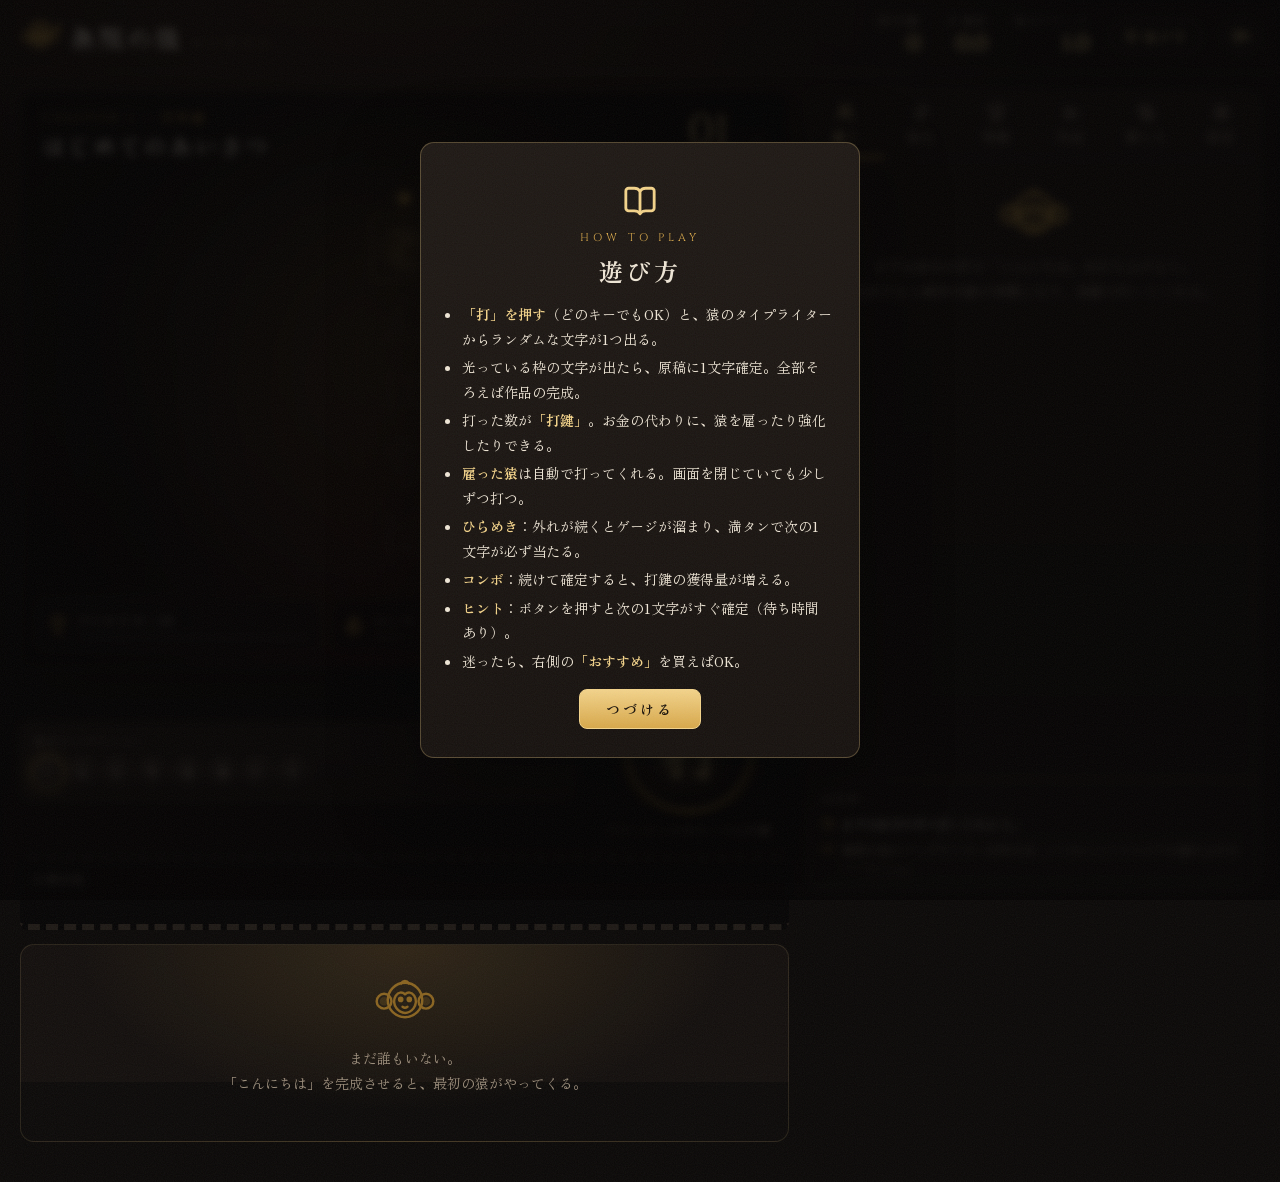
<file: index.html>
<!doctype html>
<html lang="ja">
<head>
  <meta charset="utf-8">
  <meta name="viewport" content="width=device-width, initial-scale=1">
  <title>無限の猿タイピスト</title>
  <meta name="description" content="猿が無限にタイプしたらシェイクスピアも書けるのか？ 放置型タイピングゲーム">
  <link rel="preconnect" href="https://fonts.googleapis.com">
  <link rel="preconnect" href="https://fonts.gstatic.com" crossorigin>
  <link href="https://fonts.googleapis.com/css2?family=Zen+Old+Mincho:wght@400;700;900&family=Yuji+Syuku&family=Cinzel:wght@400;600;700&family=Cormorant+Garamond:ital,wght@1,500;1,600&display=swap" rel="stylesheet">
  <link rel="stylesheet" href="css/style.css">
</head>
<body>
  <div class="grain" aria-hidden="true"></div>

  <header class="topbar">
    <h1 class="logo">
      <span class="logo-mark" id="logoMark"></span>
      <span class="logo-text">無限の猿<small>タイピスト</small></span>
    </h1>
    <div class="stats">
      <div class="stat"><span class="stat-label" data-icon="keyboard" title="いま持っている打鍵（お金の代わり）">打鍵</span><span id="statKeys" class="stat-value">0</span></div>
      <div class="stat"><span class="stat-label" data-icon="zap" title="猿たちが1秒に打つ数">毎秒</span><span id="statKps" class="stat-value">0</span></div>
      <div class="stat"><span class="stat-label" data-icon="pointer" title="1クリックで打てる数">1クリック</span><span id="statClick" class="stat-value">1</span></div>
    </div>
    <button id="helpBtn" class="help-btn" title="遊び方"><span data-icon="book-open"></span>遊び方</button>
    <button id="muteBtn" class="icon-btn" title="音のオン／オフ"></button>
  </header>

  <div id="strikeBanner" class="strike-banner" hidden>
    <span data-icon="hand-fist"></span>
    <span>猿たちがストライキ中 — 生産 ×0.5</span>
    <button id="strikeBtn" class="btn gold"><span data-icon="banana"></span>バナナで説得する</button>
  </div>

  <main class="layout">
    <section class="play">
      <div class="stage" id="stage">
        <div class="stage-bg" aria-hidden="true"></div>
        <div class="stage-head">
          <div>
            <div id="missionChapter" class="kicker"></div>
            <div id="missionTitle" class="mission-title"></div>
            <div id="missionSource" class="mission-source"></div>
          </div>
          <div class="mission-count" id="missionCount"></div>
        </div>
        <div class="manuscript-wrap"><div class="manuscript" id="paper"></div></div>
        <div class="travel-box" id="travelBox" hidden></div>
        <div class="combo-big" id="comboBig"></div>
        <div class="slam-layer" id="slamLayer"></div>
        <button id="golden" class="golden" title="金のバナナ" hidden></button>
        <div class="stage-hud">
          <div class="gauge" title="外れが続くと溜まる。満タンで次の1文字が必ず当たる">
            <span class="gauge-icon" data-icon="lightbulb"></span>
            <div class="gauge-body">
              <div class="gauge-label">ひらめき <span id="inspText"></span></div>
              <div class="bar"><div class="bar-fill insp" id="inspFill"></div></div>
            </div>
          </div>
          <div class="gauge" title="続けて文字を確定させると、打鍵の獲得量が増える">
            <span class="gauge-icon" data-icon="flame"></span>
            <div class="gauge-body">
              <div class="gauge-label" id="comboText"></div>
              <div class="bar"><div class="bar-fill combo" id="comboFill"></div></div>
            </div>
          </div>
          <button id="hintBtn" class="gauge hint-btn" title="次の1文字を猿に教える">
            <span class="gauge-icon" data-icon="notebook-pen"></span>
            <span class="gauge-body"><span class="gauge-label">ヒント</span><span id="hintText" class="hint-text"></span></span>
          </button>
        </div>
      </div>

      <div class="console">
        <div class="keyboard-wrap">
          <div class="kb-head"><span>猿のタイプライター</span><span id="odds" class="odds"></span></div>
          <div class="keyboard" id="keyboard"></div>
        </div>
        <div class="key-area" id="keyArea">
          <div class="key-bubbles" id="keyBubbles"></div>
          <button id="typeKey" class="typekey" aria-label="打鍵する"><span class="typekey-face">打</span></button>
          <div class="key-hint">クリック／どのキーでも打鍵</div>
        </div>
      </div>

      <div class="stream-wrap">
        <div class="stream-label">打鍵記録</div>
        <div class="stream" id="stream"></div>
      </div>

      <div class="room" id="room"></div>
    </section>

    <aside class="side">
      <nav class="tabs" id="tabs">
        <button data-tab="monkeys" class="tab active"><span data-icon="users"></span>雇う</button>
        <button data-tab="research" class="tab"><span data-icon="zap"></span>強化</button>
        <button data-tab="ach" class="tab"><span data-icon="trophy"></span>実績</button>
        <button data-tab="books" class="tab"><span data-icon="library"></span>作品</button>
        <button data-tab="roster" class="tab"><span data-icon="scroll-text"></span>猿たち</button>
        <button data-tab="settings" class="tab"><span data-icon="settings"></span>設定</button>
      </nav>
      <div class="tab-panels">
        <div class="panel active" data-panel="monkeys" id="panelMonkeys"></div>
        <div class="panel" data-panel="research" id="panelResearch"></div>
        <div class="panel" data-panel="ach" id="panelAch"></div>
        <div class="panel" data-panel="books" id="panelBooks"></div>
        <div class="panel" data-panel="roster" id="panelRoster"></div>
        <div class="panel" data-panel="settings" id="panelSettings">
          <h3>セーブ</h3>
          <p class="muted">数秒ごとに自動保存しています。別の端末へ移すときは書き出した文字列を読み込んでください。</p>
          <div class="btn-row">
            <button id="exportBtn" class="btn">書き出し</button>
            <button id="importBtn" class="btn">読み込み</button>
          </div>
          <textarea id="saveText" class="save-text" rows="4" placeholder="ここにセーブ文字列"></textarea>
          <h3>ティザー映像</h3>
          <div class="btn-row"><a href="movie.html" class="btn"><span data-icon="play"></span>ティザーを観る</a></div>
          <h3>その他</h3>
          <div class="btn-row">
            <button id="resetBtn" class="btn danger">最初からやり直す</button>
          </div>
          <p class="muted small">「猿が無限にタイプライターを叩けば、いつかシェイクスピアを書き上げる」——無限の猿定理より。</p>
          <p class="muted small">アイコン：<a href="https://lucide.dev" target="_blank" rel="noopener">Lucide</a>（ISC License）</p>
        </div>
      </div>
      <div class="log-wrap">
        <div class="log-label">出来事</div>
        <ul class="log" id="log"></ul>
      </div>
    </aside>
  </main>

  <div id="cine" class="cine" hidden>
    <div class="cine-bar top"></div>
    <div class="cine-bar bottom"></div>
    <div class="cine-inner">
      <div class="cine-kicker"></div>
      <div class="cine-stage">
        <div class="cine-text"></div>
        <div class="cine-seal">完</div>
      </div>
      <div class="cine-source"></div>
      <div class="cine-after">
        <p class="cine-reward"></p>
        <div class="cine-keys"></div>
        <button class="cine-next btn gold">つづける</button>
      </div>
    </div>
  </div>

  <div id="modal" class="modal" hidden>
    <div class="modal-card">
      <div id="modalBody"></div>
      <button id="modalOk" class="btn gold">つづける</button>
    </div>
  </div>

  <div id="toasts" class="toasts"></div>
  <canvas id="fxCanvas" class="fx-canvas" aria-hidden="true"></canvas>

  <script src="js/icons.js"></script>
  <script src="js/art.js"></script>
  <script src="js/data.js"></script>
  <script src="js/sound.js"></script>
  <script src="js/fx.js"></script>
  <script src="js/game.js"></script>
</body>
</html>
</file>
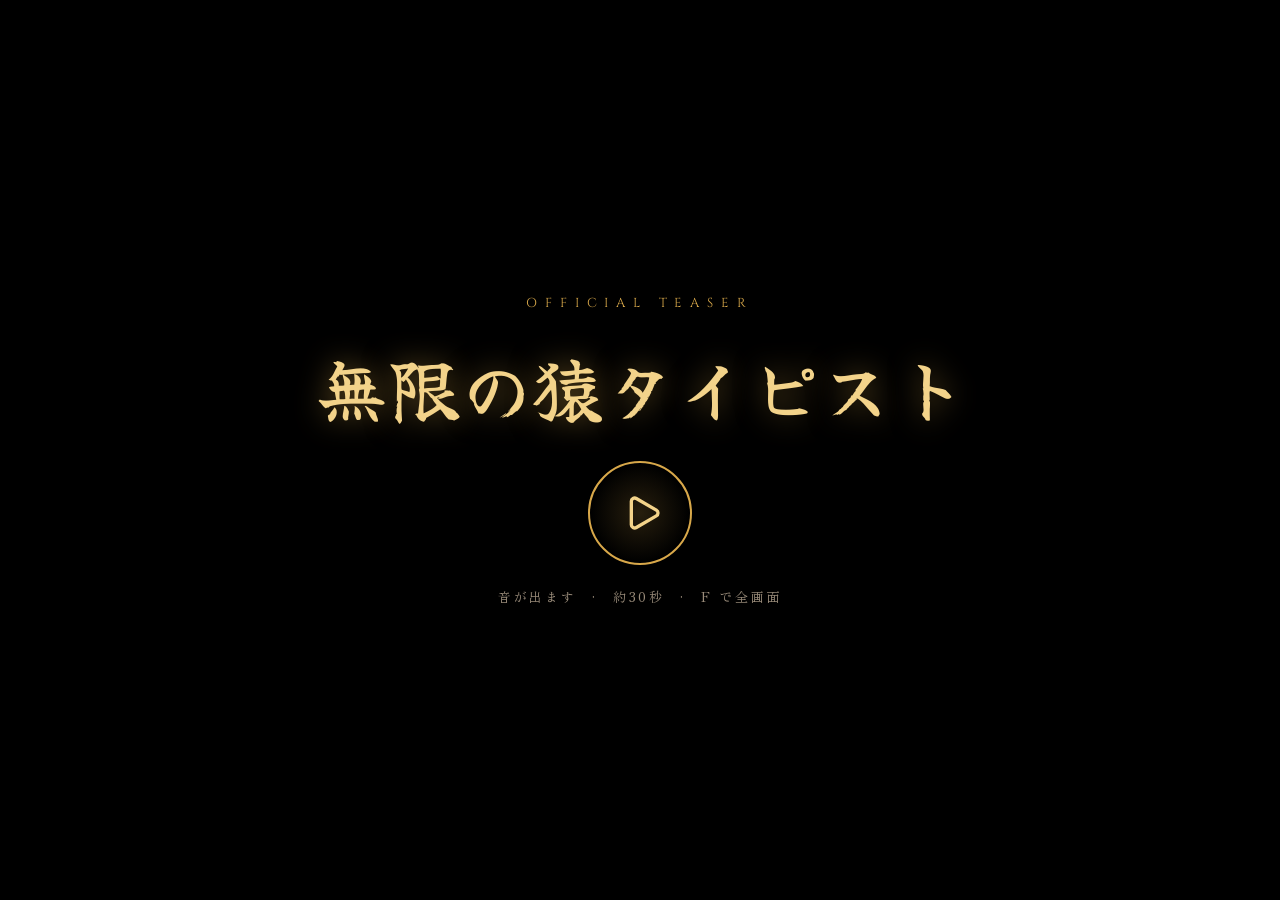
<file: movie.html>
<!doctype html>
<html lang="ja">
<head>
  <meta charset="utf-8">
  <meta name="viewport" content="width=device-width, initial-scale=1">
  <title>無限の猿タイピスト — Teaser</title>
  <meta name="description" content="無限の猿タイピスト ティザー映像">
  <link rel="preconnect" href="https://fonts.googleapis.com">
  <link rel="preconnect" href="https://fonts.gstatic.com" crossorigin>
  <link href="https://fonts.googleapis.com/css2?family=Zen+Old+Mincho:wght@400;700;900&family=Yuji+Syuku&family=Cinzel:wght@400;600;700&family=Cormorant+Garamond:ital,wght@1,500;1,600&display=swap" rel="stylesheet">
  <link rel="stylesheet" href="css/movie.css">
</head>
<body>
  <div id="viewport">
    <div id="frame">
      <div id="cam">
        <canvas id="rain" width="1920" height="1080"></canvas>
        <div id="scenes"></div>
      </div>
      <canvas id="fx" width="1920" height="1080"></canvas>
      <div id="flash"></div>
      <div id="caption"><div class="cap-jp"></div><div class="cap-en"></div></div>
      <div class="bar top"></div>
      <div class="bar bottom"></div>
      <div class="vignette"></div>
      <div class="grain"></div>
    </div>
  </div>

  <div id="start" class="overlay">
    <div class="ov-inner">
      <div class="ov-kicker">OFFICIAL TEASER</div>
      <div class="ov-title">無限の猿タイピスト</div>
      <button id="playBtn" class="play-btn" aria-label="再生"></button>
      <div class="ov-note" id="loadNote">音が出ます　·　約30秒</div>
    </div>
  </div>

  <div id="end" class="overlay" hidden>
    <div class="ov-inner">
      <button id="replayBtn" class="ov-btn"></button>
      <a href="index.html" class="ov-btn gold" id="gameLink"></a>
    </div>
  </div>

  <div id="progress"><div id="progressFill"></div></div>

  <script src="js/icons.js"></script>
  <script src="js/art.js"></script>
  <script src="js/movie.js"></script>
</body>
</html>
</file>
<file: css/style.css>
:root {
  --bg: #0a0807;
  --bg-2: #120e0c;
  --panel: #16110e;
  --panel-2: #1e1814;
  --line: rgba(243, 211, 138, 0.12);
  --line-strong: rgba(243, 211, 138, 0.28);
  --text: #efe6d6;
  --muted: #9a8c7a;
  --faint: rgba(239, 230, 214, 0.13);
  --gold: #d8a84a;
  --gold-2: #f3d38a;
  --gold-deep: #8a6420;
  --red: #c7402e;
  --red-2: #ff7a5c;
  --jade: #a8e6cf;
  --font-jp: 'Zen Old Mincho', 'Hiragino Mincho ProN', 'Yu Mincho', serif;
  --font-brush: 'Yuji Syuku', 'Zen Old Mincho', serif;
  --font-cine: 'Cinzel', 'Times New Roman', serif;
  --font-serif: 'Cormorant Garamond', 'Times New Roman', serif;
}

* { box-sizing: border-box; }
html, body { margin: 0; }

body {
  min-height: 100vh;
  background: radial-gradient(ellipse at 30% -10%, #2a1d14 0%, var(--bg) 55%) fixed, var(--bg);
  color: var(--text);
  font-family: var(--font-jp);
  -webkit-tap-highlight-color: transparent;
  overflow-x: hidden;
}

button { font-family: inherit; color: inherit; }
a { color: var(--gold-2); }

.lu { width: 1em; height: 1em; flex: none; vertical-align: -0.125em; }
.fill { fill: currentColor; }
.fill-soft { fill: currentColor; opacity: 0.25; }

/* フィルムグレイン */
.grain {
  position: fixed;
  inset: -50%;
  z-index: 60;
  pointer-events: none;
  opacity: 0.07;
  background-image: url("data:image/svg+xml,%3Csvg xmlns='http://www.w3.org/2000/svg' width='160' height='160'%3E%3Cfilter id='n'%3E%3CfeTurbulence type='fractalNoise' baseFrequency='0.9' numOctaves='2' stitchTiles='stitch'/%3E%3C/filter%3E%3Crect width='100%25' height='100%25' filter='url(%23n)'/%3E%3C/svg%3E");
  animation: grain 0.6s steps(3) infinite;
}
@keyframes grain {
  0% { transform: translate(0, 0); }
  33% { transform: translate(-3%, 2%); }
  66% { transform: translate(2%, -3%); }
}

.fx-canvas { position: fixed; inset: 0; width: 100vw; height: 100vh; pointer-events: none; z-index: 55; }

/* ── ヘッダー ── */
.topbar {
  display: flex;
  align-items: center;
  gap: 20px;
  padding: 12px 20px;
  border-bottom: 1px solid var(--line);
  flex-wrap: wrap;
}
.logo { display: flex; align-items: center; gap: 10px; margin: 0; font-weight: 400; }
.logo-mark { width: 40px; height: 40px; color: var(--gold); display: inline-flex; }
.logo-mark svg { width: 100%; height: 100%; }
.logo-text { font-family: var(--font-brush); font-size: 26px; letter-spacing: 0.08em; }
.logo-text small { font-family: var(--font-jp); font-size: 12px; letter-spacing: 0.4em; margin-left: 8px; color: var(--muted); }

.stats { display: flex; gap: 26px; margin-left: auto; flex-wrap: wrap; }
.stat { display: flex; flex-direction: column; align-items: flex-end; }
.stat-label { font-size: 11px; color: var(--muted); display: inline-flex; gap: 4px; align-items: center; letter-spacing: 0.2em; }
.stat-value { font-family: var(--font-cine); font-size: 24px; font-weight: 600; color: var(--gold-2); font-variant-numeric: tabular-nums; }

.icon-btn {
  background: none;
  border: 1px solid var(--line-strong);
  border-radius: 999px;
  width: 38px;
  height: 38px;
  display: grid;
  place-items: center;
  cursor: pointer;
  color: var(--gold-2);
  font-size: 18px;
}
.icon-btn:hover { border-color: var(--gold); }

.strike-banner {
  display: flex;
  align-items: center;
  justify-content: center;
  gap: 12px;
  padding: 8px 16px;
  background: linear-gradient(90deg, #4a1510, var(--red), #4a1510);
  flex-wrap: wrap;
}
.strike-banner[hidden] { display: none; }

/* ── レイアウト ── */
.layout {
  display: grid;
  grid-template-columns: minmax(0, 1.7fr) minmax(320px, 1fr);
  gap: 18px;
  padding: 18px 20px 40px;
  max-width: 1480px;
  margin: 0 auto;
}
.play { display: flex; flex-direction: column; gap: 14px; min-width: 0; }

@media (max-width: 900px) {
  .layout { grid-template-columns: minmax(0, 1fr); padding: 12px 12px 32px; }
  .stats { gap: 14px; }
  .stat-value { font-size: 18px; }
  .logo-text { font-size: 21px; }
}

/* ── 舞台（メイン画面） ── */
.stage {
  position: relative;
  height: clamp(380px, 64vh, 760px);
  border-radius: 14px;
  overflow: hidden;
  background: #070505;
  border: 1px solid var(--line);
  box-shadow: 0 30px 80px rgba(0, 0, 0, 0.6), inset 0 0 0 1px rgba(0, 0, 0, 0.8);
  isolation: isolate;
}
@media (max-width: 900px) { .stage { height: clamp(340px, 58vh, 620px); } }

.stage-bg {
  position: absolute;
  inset: 0;
  z-index: -1;
  background:
    radial-gradient(ellipse 60% 70% at 50% 45%, rgba(216, 168, 74, 0.16), transparent 70%),
    radial-gradient(ellipse at 50% 120%, rgba(199, 64, 46, 0.18), transparent 60%),
    repeating-linear-gradient(90deg, rgba(255, 255, 255, 0.015) 0 1px, transparent 1px 56px),
    linear-gradient(180deg, #0d0a08, #050404);
}
.stage-bg::after {
  content: '';
  position: absolute;
  inset: 0;
  background: radial-gradient(ellipse at center, transparent 45%, rgba(0, 0, 0, 0.75) 100%);
}
body.on-fire .stage-bg { animation: fireGlow 1.2s ease-in-out infinite alternate; }
@keyframes fireGlow {
  to { filter: saturate(1.6) brightness(1.25) hue-rotate(-12deg); }
}

.stage-head {
  position: absolute;
  top: 0;
  left: 0;
  right: 0;
  display: flex;
  justify-content: space-between;
  align-items: flex-start;
  padding: 18px 22px;
  z-index: 3;
  pointer-events: none;
}
.kicker { font-family: var(--font-cine); font-size: 11px; letter-spacing: 0.35em; color: var(--gold); }
.mission-title { font-size: 22px; font-weight: 700; letter-spacing: 0.15em; margin-top: 4px; }
.mission-source { font-size: 12px; color: var(--muted); margin-top: 2px; letter-spacing: 0.1em; max-width: 36ch; }
.mission-count { font-family: var(--font-cine); display: flex; align-items: baseline; gap: 6px; color: var(--muted); }
.mission-count b { font-size: 44px; font-weight: 400; color: var(--gold-2); line-height: 1; }
.mission-count span { font-size: 14px; letter-spacing: 0.2em; }

.manuscript-wrap {
  position: absolute;
  inset: 88px 24px 86px;
  display: flex;
  align-items: center;
  justify-content: center;
}
.manuscript {
  --cs: 60px;
  writing-mode: vertical-rl;
  display: flex;
  flex-direction: column; /* 縦書きでは column が右→左の行送り */
  gap: calc(var(--cs) * 0.45);
  font-family: var(--font-brush);
  font-size: var(--cs);
  line-height: 1;
  max-height: 100%;
}
.pline { display: flex; flex-direction: row; align-items: center; gap: calc(var(--cs) * 0.18); }
.pmark { width: calc(var(--cs) * 0.14); height: calc(var(--cs) * 0.14); border-radius: 50%; background: transparent; flex: none; }
.pline.is-active .pmark { background: var(--gold); box-shadow: 0 0 12px var(--gold); }
.pline.is-done .pmark { background: var(--red); box-shadow: 0 0 10px var(--red); }
.ptext { display: flex; flex-direction: row; gap: calc(var(--cs) * 0.06); }
.ptext span { display: block; width: 1.1em; height: 1.1em; text-align: center; line-height: 1.1em; position: relative; }

.done {
  color: var(--text);
  text-shadow: 0 0 18px rgba(243, 211, 138, 0.25);
}
.todo {
  color: transparent;
  -webkit-text-stroke: 1px rgba(239, 230, 214, 0.2);
}
.cursor {
  color: transparent;
  -webkit-text-stroke: 1px rgba(243, 211, 138, 0.55);
  border-radius: 6px;
  background: radial-gradient(circle, rgba(216, 168, 74, 0.22), transparent 70%);
  box-shadow: inset 0 0 0 1px rgba(216, 168, 74, 0.5);
  animation: cursorPulse 1.1s ease-in-out infinite;
}
@keyframes cursorPulse {
  50% { box-shadow: inset 0 0 0 1px rgba(243, 211, 138, 0.95), 0 0 24px rgba(216, 168, 74, 0.45); }
}
.landed { animation: landed 0.6s ease-out; }
@keyframes landed {
  0% { color: #fff; text-shadow: 0 0 30px #fff, 0 0 60px var(--gold); transform: scale(1.35); }
  100% { transform: scale(1); }
}
.popped { animation: popped 0.45s cubic-bezier(.2, 1.8, .4, 1); }
@keyframes popped {
  0% { transform: scale(2.2); color: var(--gold-2); text-shadow: 0 0 24px var(--gold); opacity: 0.2; }
  100% { transform: scale(1); opacity: 1; }
}
.seal-inline { color: var(--red) !important; }

.combo-big {
  position: absolute;
  right: 22px;
  top: 50%;
  transform: translateY(-50%);
  z-index: 3;
  text-align: right;
  font-family: var(--font-cine);
  pointer-events: none;
  display: flex;
  flex-direction: column;
  align-items: flex-end;
}
.combo-big b { font-size: 64px; line-height: 0.9; color: transparent; -webkit-text-stroke: 1.5px var(--gold-2); font-weight: 700; }
.combo-big span { font-size: 12px; letter-spacing: 0.5em; color: var(--gold); }
.combo-big em { font-style: normal; font-size: 18px; color: var(--gold-2); }
body.on-fire .combo-big b { color: var(--red-2); -webkit-text-stroke-color: #ffd1a1; text-shadow: 0 0 22px var(--red); }
.combo-big.bump { animation: bump 0.25s ease-out; }
@keyframes bump { 0% { transform: translateY(-50%) scale(1.35); } 100% { transform: translateY(-50%) scale(1); } }
@media (max-width: 600px) {
  .combo-big { top: auto; bottom: 96px; transform: none; }
  .combo-big b { font-size: 40px; }
  .combo-big.bump { animation: none; }
}

.stage-hud {
  position: absolute;
  left: 14px;
  right: 14px;
  bottom: 14px;
  z-index: 3;
  display: grid;
  grid-template-columns: 1fr 1fr auto;
  gap: 10px;
}
@media (max-width: 600px) {
  .stage-hud { grid-template-columns: 1fr 1fr; }
  .hint-btn { grid-column: 1 / -1; }
}
.gauge {
  display: flex;
  align-items: center;
  gap: 10px;
  padding: 8px 12px;
  border-radius: 10px;
  background: rgba(10, 8, 7, 0.72);
  border: 1px solid var(--line);
  backdrop-filter: blur(6px);
  min-width: 0;
}
.gauge-icon { color: var(--gold); font-size: 20px; display: inline-flex; }
.gauge-body { flex: 1; min-width: 0; display: flex; flex-direction: column; }
.gauge-label { font-size: 12px; letter-spacing: 0.1em; white-space: nowrap; overflow: hidden; text-overflow: ellipsis; color: var(--muted); }
.gauge-label span { color: var(--text); font-family: var(--font-cine); }
.bar { height: 4px; background: rgba(255, 255, 255, 0.08); border-radius: 4px; overflow: hidden; margin-top: 6px; }
.bar-fill { height: 100%; width: 0; border-radius: 4px; }
.bar-fill.insp { background: linear-gradient(90deg, var(--gold-deep), var(--gold-2)); box-shadow: 0 0 10px var(--gold); transition: width 0.15s linear; }
.bar-fill.combo { background: linear-gradient(90deg, var(--red), var(--red-2)); box-shadow: 0 0 10px var(--red); }
.hint-btn { cursor: pointer; text-align: left; }
.hint-btn:not(:disabled):hover { border-color: var(--gold); background: rgba(40, 30, 18, 0.85); }
.hint-btn:not(:disabled) .gauge-icon { animation: hintReady 1.6s ease-in-out infinite; }
@keyframes hintReady { 50% { color: var(--gold-2); filter: drop-shadow(0 0 6px var(--gold)); } }
.hint-btn:disabled { cursor: default; opacity: 0.5; }
.hint-text { font-size: 13px; color: var(--text); }

/* ── 叩きつけ演出 ── */
.slam-layer { position: absolute; inset: 0; z-index: 5; pointer-events: none; display: grid; place-items: center; }
.slam { position: absolute; inset: 0; display: flex; flex-direction: column; align-items: center; justify-content: center; }
.slam-char {
  font-family: var(--font-brush);
  line-height: 1;
  color: #fff8ea;
  text-shadow: 0 0 40px rgba(243, 211, 138, 0.9), 0 0 120px rgba(216, 168, 74, 0.6), 0 6px 0 rgba(0, 0, 0, 0.6);
  animation: slamIn 0.42s cubic-bezier(.12, .9, .25, 1.15) backwards;
  transition: transform 0.3s cubic-bezier(.6, 0, .9, .5), opacity 0.3s;
  will-change: transform;
  position: relative;
  z-index: 2;
}
.slam-insp .slam-char { color: #ffe9a8; text-shadow: 0 0 40px #ffb347, 0 0 140px #ff9a3c; }
.slam-hint .slam-char { color: #e9fff5; text-shadow: 0 0 40px var(--jade), 0 0 120px #4fb38c; }
@keyframes slamIn {
  0% { transform: scale(3.6) rotate(-6deg); opacity: 0; filter: blur(18px); }
  35% { transform: scale(0.9) rotate(1deg); opacity: 1; filter: blur(0); }
  55% { transform: scale(1.06); }
  100% { transform: scale(1); }
}
.slam-rays {
  position: absolute;
  width: 160vmax;
  height: 160vmax;
  left: 50%;
  top: 50%;
  margin: -80vmax 0 0 -80vmax;
  background: repeating-conic-gradient(from 0deg, rgba(243, 211, 138, 0.16) 0deg 4deg, transparent 4deg 14deg);
  mask-image: radial-gradient(circle, #000 0%, transparent 42%);
  -webkit-mask-image: radial-gradient(circle, #000 0%, transparent 42%);
  animation: rays 0.8s ease-out both;
}
.slam-insp .slam-rays { background: repeating-conic-gradient(rgba(255, 179, 71, 0.28) 0deg 5deg, transparent 5deg 12deg); }
.slam-hint .slam-rays { background: repeating-conic-gradient(rgba(168, 230, 207, 0.22) 0deg 4deg, transparent 4deg 14deg); }
@keyframes rays {
  0% { opacity: 0; transform: rotate(-20deg) scale(0.6); }
  25% { opacity: 1; }
  100% { opacity: 0; transform: rotate(25deg) scale(1.1); }
}
.slam-label {
  font-family: var(--font-cine);
  font-size: 14px;
  letter-spacing: 0.6em;
  color: var(--gold-2);
  margin-top: 10px;
  animation: labelIn 0.5s 0.15s ease-out both;
  z-index: 2;
}
@keyframes labelIn { from { opacity: 0; letter-spacing: 1.4em; } }
.slam.leaving .slam-label, .slam.leaving .slam-rays { opacity: 0; transition: opacity 0.2s; }

.shockwave {
  position: fixed;
  width: 20px;
  height: 20px;
  margin: -10px 0 0 -10px;
  border-radius: 50%;
  border: 3px solid var(--gold-2);
  box-shadow: 0 0 30px var(--gold), inset 0 0 20px var(--gold);
  pointer-events: none;
  z-index: 56;
  animation: shock 0.7s cubic-bezier(.1, .7, .3, 1) forwards;
}
.shockwave.sw-insp { border-color: #ffb347; }
.shockwave.sw-hint { border-color: var(--jade); box-shadow: 0 0 30px #4fb38c; }
.shockwave.sw-seal { border-color: var(--red-2); box-shadow: 0 0 40px var(--red); }
@keyframes shock {
  to { transform: scale(40); opacity: 0; border-width: 0.5px; }
}

.flash {
  position: absolute;
  inset: 0;
  z-index: 4;
  pointer-events: none;
  background: radial-gradient(circle, rgba(255, 244, 214, 0.55), transparent 70%);
  animation: flash 0.45s ease-out forwards;
}
.flash-insp { background: radial-gradient(circle, rgba(255, 179, 71, 0.6), transparent 70%); }
.flash-hint { background: radial-gradient(circle, rgba(168, 230, 207, 0.5), transparent 70%); }
@keyframes flash { from { opacity: 1; } to { opacity: 0; } }

.shake-s { animation: shakeS 0.28s; }
.shake-l { animation: shakeL 0.45s; }
@keyframes shakeS {
  20% { transform: translate(-6px, 3px); }
  40% { transform: translate(5px, -4px); }
  60% { transform: translate(-3px, 2px); }
  80% { transform: translate(2px, -1px); }
}
@keyframes shakeL {
  10% { transform: translate(-12px, 6px) rotate(-0.4deg); }
  25% { transform: translate(10px, -8px) rotate(0.4deg); }
  40% { transform: translate(-8px, 5px); }
  60% { transform: translate(6px, -3px); }
  80% { transform: translate(-3px, 2px); }
}

.golden {
  position: absolute;
  z-index: 6;
  width: 64px;
  height: 64px;
  border-radius: 50%;
  border: 1px solid var(--gold-2);
  background: radial-gradient(circle, rgba(243, 211, 138, 0.35), rgba(0, 0, 0, 0.3));
  color: var(--gold-2);
  font-size: 34px;
  display: grid;
  place-items: center;
  cursor: pointer;
  box-shadow: 0 0 30px var(--gold), 0 0 80px rgba(216, 168, 74, 0.5);
  animation: bob 1.4s ease-in-out infinite;
}
.golden[hidden] { display: none; }
@keyframes bob { 50% { transform: translateY(-8px) rotate(10deg); } }

/* ── 操作卓 ── */
.console { display: grid; grid-template-columns: minmax(0, 1fr) auto; gap: 14px; align-items: center; }
@media (max-width: 600px) { .console { grid-template-columns: minmax(0, 1fr); } }

.keyboard-wrap {
  background: linear-gradient(180deg, var(--panel-2), var(--panel));
  border: 1px solid var(--line);
  border-radius: 12px;
  padding: 10px 12px 12px;
}
.kb-head { display: flex; justify-content: space-between; font-size: 11px; color: var(--muted); margin-bottom: 8px; gap: 8px; flex-wrap: wrap; letter-spacing: 0.15em; }
.odds { font-family: var(--font-cine); color: var(--gold); }
.keyboard { display: flex; flex-wrap: wrap; gap: 5px; }
.kc {
  display: inline-grid;
  place-items: center;
  width: 30px;
  height: 30px;
  border-radius: 50%;
  background: radial-gradient(circle at 40% 30%, #3a302a, #120e0c 75%);
  border: 1.5px solid #6b5a44;
  color: #e9dcc4;
  font-size: 14px;
  box-shadow: 0 2px 0 #000, inset 0 1px 0 rgba(255, 255, 255, 0.08);
}
.kc.target { border-color: var(--gold-2); color: var(--gold-2); box-shadow: 0 2px 0 #000, 0 0 14px rgba(216, 168, 74, 0.8); }
.kc.new { animation: newkey 1.2s ease-in-out 3; }
@keyframes newkey { 50% { transform: translateY(-4px) scale(1.15); border-color: var(--jade); box-shadow: 0 0 16px var(--jade); } }

.key-area { position: relative; display: flex; flex-direction: column; align-items: center; gap: 8px; padding: 4px 18px; }
.key-bubbles { position: absolute; left: 50%; top: 0; width: 0; height: 0; z-index: 3; }
.typekey {
  width: 128px;
  height: 128px;
  border-radius: 50%;
  border: 3px solid var(--gold);
  background: radial-gradient(circle at 38% 30%, #3b2f26, #0d0a08 70%);
  box-shadow: 0 8px 0 #000, 0 0 0 6px #0d0a08, 0 0 0 7px var(--gold-deep), 0 16px 40px rgba(0, 0, 0, 0.7);
  cursor: pointer;
  user-select: none;
  touch-action: manipulation;
}
.typekey:hover { box-shadow: 0 8px 0 #000, 0 0 0 6px #0d0a08, 0 0 0 7px var(--gold), 0 0 40px rgba(216, 168, 74, 0.45); }
.typekey-face { font-family: var(--font-brush); font-size: 58px; color: var(--gold-2); text-shadow: 0 0 20px rgba(216, 168, 74, 0.6); }
.typekey.pressed { animation: press 0.12s; }
@keyframes press { 40% { transform: translateY(6px); box-shadow: 0 2px 0 #000, 0 0 0 6px #0d0a08, 0 0 0 7px var(--gold); } }
body.on-fire .typekey { border-color: var(--red-2); box-shadow: 0 8px 0 #000, 0 0 0 6px #0d0a08, 0 0 0 7px var(--red), 0 0 50px rgba(255, 122, 92, 0.6); }
.key-hint { color: var(--muted); font-size: 11px; letter-spacing: 0.15em; }

.float {
  position: absolute;
  top: 10px;
  color: var(--gold-2);
  font-family: var(--font-cine);
  font-size: 18px;
  pointer-events: none;
  animation: floatUp 0.9s ease-out forwards;
  white-space: nowrap;
}
@keyframes floatUp { to { transform: translateY(-50px); opacity: 0; } }

.bubble {
  position: absolute;
  left: 0;
  bottom: 0;
  transform: translateX(-50%);
  background: rgba(20, 16, 13, 0.9);
  border: 1px solid var(--line-strong);
  color: var(--text);
  border-radius: 10px;
  padding: 1px 7px;
  font-size: 14px;
  pointer-events: none;
  animation: bubbleUp 0.9s ease-out forwards;
  white-space: nowrap;
}
.bubble.hit { background: var(--gold); border-color: var(--gold-2); color: #1a120a; font-weight: 700; font-size: 17px; box-shadow: 0 0 16px var(--gold); }
@keyframes bubbleUp {
  from { transform: translate(-50%, 0) scale(0.6); opacity: 0; }
  20% { opacity: 1; transform: translate(calc(-50% + var(--x) * 0.3), -14px) scale(1); }
  to { transform: translate(calc(-50% + var(--x)), -56px) scale(1); opacity: 0; }
}

/* 打鍵記録（フィルムストリップ） */
.stream-wrap {
  position: relative;
  border-radius: 8px;
  padding: 10px 14px;
  background: #050404;
  border-top: 6px dashed #1d1814;
  border-bottom: 6px dashed #1d1814;
}
.stream-label { font-size: 10px; letter-spacing: 0.3em; color: var(--muted); margin-bottom: 2px; }
.stream {
  font-size: 18px;
  height: 26px;
  white-space: nowrap;
  overflow: hidden;
  direction: rtl;
  text-align: left;
  color: rgba(239, 230, 214, 0.45);
  mask-image: linear-gradient(90deg, transparent, #000 25%);
  -webkit-mask-image: linear-gradient(90deg, transparent, #000 25%);
}
.stream span { direction: ltr; unicode-bidi: isolate; display: inline-block; }
.stream .hit { color: var(--gold-2); text-shadow: 0 0 10px var(--gold); }

/* ── 猿の仕事部屋 ── */
.room {
  border-radius: 14px;
  border: 1px solid var(--line);
  background:
    radial-gradient(ellipse at 50% 0%, rgba(216, 168, 74, 0.14), transparent 60%),
    linear-gradient(180deg, #120e0c 0 70%, #0b0908 70%);
  padding: 14px 12px 14px;
  min-height: 150px;
}
.room-title { display: flex; justify-content: space-between; font-size: 11px; color: var(--muted); letter-spacing: 0.3em; margin-bottom: 8px; }
.room-title span:first-child { font-family: var(--font-cine); color: var(--gold); }
.room-empty { color: var(--muted); text-align: center; padding: 16px 10px; font-size: 14px; line-height: 1.8; }
.room-empty-art { width: 64px; height: 50px; color: var(--gold-deep); }
.room-floor { display: flex; flex-wrap: wrap; justify-content: center; gap: 10px 8px; }
.desk-slot { position: relative; width: 84px; display: flex; flex-direction: column; align-items: center; }
.desk-slot::before {
  content: '';
  position: absolute;
  top: 10px;
  width: 80px;
  height: 80px;
  border-radius: 50%;
  background: radial-gradient(circle, rgba(216, 168, 74, 0.2), transparent 70%);
}
.desk-slot .bubbles { position: absolute; left: 50%; top: 4px; width: 0; height: 0; z-index: 2; }
.typist { width: 76px; height: 90px; color: var(--gold); position: relative; }
.typist .t-head { animation: headBob 0.5s ease-in-out infinite alternate; animation-delay: var(--d); transform-origin: 32px 40px; }
.typist .t-arm-l { animation: armL 0.22s ease-in-out infinite alternate; animation-delay: var(--d); }
.typist .t-arm-r { animation: armR 0.22s ease-in-out infinite alternate; animation-delay: calc(var(--d) + 0.11s); }
.typist .t-paper, .typist .t-line { color: var(--text); stroke: var(--text); opacity: 0.7; }
@keyframes headBob { from { transform: rotate(-4deg); } to { transform: rotate(4deg) translateY(-1px); } }
@keyframes armL { to { transform: translateY(-3px); } }
@keyframes armR { to { transform: translateY(-3px); } }
.desk-slot.asleep .typist { color: var(--gold-deep); }
.desk-slot.asleep .t-head, .desk-slot.asleep .t-arm { animation: none; }
.desk-slot.asleep .t-head { transform: rotate(-14deg) translateY(5px); }
.zzz { position: absolute; top: -2px; right: 6px; font-family: var(--font-cine); color: var(--muted); z-index: 2; }
.zzz i { font-style: normal; display: inline-block; animation: zz 2s ease-in-out infinite; }
.zzz i:nth-child(2) { animation-delay: 0.3s; font-size: 1.2em; }
.zzz i:nth-child(3) { animation-delay: 0.6s; font-size: 1.4em; }
@keyframes zz { 50% { transform: translateY(-6px); opacity: 0.4; } }
.tag { font-size: 11px; background: rgba(0, 0, 0, 0.6); border: 1px solid var(--line); border-radius: 8px; padding: 1px 7px; white-space: nowrap; margin-top: -2px; }
.tag small { margin-left: 4px; color: var(--gold); font-family: var(--font-cine); }
.room-extras { display: flex; flex-wrap: wrap; justify-content: center; gap: 8px; margin-top: 14px; }
.extra { display: flex; align-items: center; gap: 6px; border: 1px solid var(--line); border-radius: 999px; padding: 3px 12px 3px 6px; font-size: 12px; color: var(--muted); background: rgba(0, 0, 0, 0.35); }
.extra b { font-family: var(--font-cine); color: var(--gold-2); font-weight: 600; }
.extra-art { width: 26px; height: 22px; color: var(--gold); }
svg.lu.extra-art { width: 18px; height: 18px; }

/* ── サイドパネル ── */
.side {
  background: linear-gradient(180deg, var(--panel), var(--bg-2));
  border: 1px solid var(--line);
  border-radius: 14px;
  display: flex;
  flex-direction: column;
  min-width: 0;
  max-height: calc(100vh - 100px);
  position: sticky;
  top: 16px;
  overflow: hidden;
}
@media (max-width: 900px) { .side { max-height: none; position: static; } }

.tabs { display: flex; border-bottom: 1px solid var(--line); overflow-x: auto; }
.tab {
  flex: 1;
  background: none;
  border: none;
  padding: 12px 6px 10px;
  font-size: 13px;
  color: var(--muted);
  cursor: pointer;
  white-space: nowrap;
  border-bottom: 2px solid transparent;
  display: flex;
  flex-direction: column;
  align-items: center;
  gap: 4px;
  letter-spacing: 0.1em;
}
.tab .lu { font-size: 17px; }
.tab:hover { color: var(--text); }
.tab.active { color: var(--gold-2); border-bottom-color: var(--gold); }

.tab-panels { overflow-y: auto; flex: 1; min-height: 220px; }
.panel { display: none; padding: 8px 14px 14px; }
.panel.active { display: block; }
.panel h3 { font-size: 11px; color: var(--gold); margin: 16px 0 8px; letter-spacing: 0.35em; font-weight: 400; }

.item {
  display: flex;
  align-items: center;
  gap: 12px;
  width: 100%;
  text-align: left;
  background: rgba(255, 255, 255, 0.02);
  border: 1px solid var(--line);
  border-radius: 10px;
  padding: 10px 12px;
  margin-bottom: 7px;
  cursor: pointer;
  transition: border-color 0.15s, background 0.15s, transform 0.1s;
}
.item:disabled { cursor: default; opacity: 0.42; }
.item.affordable { border-color: var(--line-strong); }
.item.affordable:hover { border-color: var(--gold); background: rgba(216, 168, 74, 0.08); }
.item.affordable:active { transform: scale(0.99); }
.item-icon { width: 40px; height: 40px; flex: none; display: grid; place-items: center; color: var(--gold); border: 1px solid var(--line); border-radius: 10px; background: rgba(0, 0, 0, 0.3); }
.item-icon svg.lu { font-size: 22px; }
.item-icon svg.head { width: 34px; height: 28px; }
.item-main { flex: 1; min-width: 0; display: flex; flex-direction: column; }
.item-name { font-weight: 700; font-size: 15px; letter-spacing: 0.05em; }
.item-sub { font-size: 11px; color: var(--muted); line-height: 1.5; }
.item-side { display: flex; flex-direction: column; align-items: flex-end; flex: none; gap: 2px; }
.item-owned { font-family: var(--font-cine); font-size: 24px; line-height: 1; color: var(--text); }
.item-cost { font-family: var(--font-cine); font-size: 13px; color: var(--gold-2); display: inline-flex; gap: 4px; align-items: center; }
.cost-ico { font-size: 12px; opacity: 0.7; }

.locked { text-align: center; color: var(--muted); padding: 18px 8px; line-height: 1.8; font-size: 14px; }
.locked p { margin: 6px 0 0; }
.locked-ico { font-size: 28px; color: var(--gold-deep); }
.locked-art { width: 72px; height: 56px; color: var(--gold); }
.muted { color: var(--muted); }
.small { font-size: 12px; }

.btn {
  text-decoration: none;
  display: inline-flex;
  align-items: center;
  gap: 6px;
  background: rgba(255, 255, 255, 0.03);
  border: 1px solid var(--line-strong);
  border-radius: 8px;
  padding: 7px 14px;
  cursor: pointer;
  font-size: 14px;
}
.btn:hover:not(:disabled) { border-color: var(--gold); }
.btn.gold { background: linear-gradient(180deg, var(--gold-2), var(--gold)); color: #1a120a; border-color: var(--gold-2); font-weight: 700; letter-spacing: 0.2em; padding: 9px 26px; }
.btn.gold:hover { box-shadow: 0 0 24px rgba(216, 168, 74, 0.6); }
.btn.danger { color: var(--red-2); border-color: rgba(199, 64, 46, 0.6); }
.btn-row { display: flex; gap: 8px; margin: 8px 0; flex-wrap: wrap; }
.save-text { width: 100%; font-family: monospace; font-size: 11px; border: 1px solid var(--line); border-radius: 8px; padding: 8px; background: rgba(0, 0, 0, 0.35); color: var(--text); }

/* 実績 */
.ach-grid { display: grid; grid-template-columns: repeat(auto-fill, minmax(118px, 1fr)); gap: 6px; }
.ach { border: 1px solid var(--line); border-radius: 10px; padding: 8px 6px; display: flex; flex-direction: column; align-items: center; text-align: center; color: var(--muted); gap: 2px; }
.ach.got { border-color: var(--line-strong); background: rgba(216, 168, 74, 0.06); color: var(--text); }
.ach-ico { font-size: 20px; color: var(--gold-deep); }
.ach.got .ach-ico { color: var(--gold-2); filter: drop-shadow(0 0 6px var(--gold)); }
.ach-name { font-size: 12px; font-weight: 700; }
.ach-desc { font-size: 10px; color: var(--muted); }
.words { display: flex; flex-wrap: wrap; gap: 6px; }
.word { border: 1px solid var(--line); border-radius: 6px; padding: 2px 9px; color: var(--muted); }
.word.got { border-color: var(--line-strong); color: var(--gold-2); }
.word small { margin-left: 4px; color: var(--muted); font-family: var(--font-cine); }

/* 書棚 */
.shelf { display: flex; flex-wrap: wrap; gap: 5px; align-items: flex-end; padding: 10px 8px 0; border-bottom: 8px solid #2a1f16; min-height: 176px; }
.book {
  writing-mode: vertical-rl;
  background: linear-gradient(90deg, hsl(var(--hue), 30%, 16%), hsl(var(--hue), 30%, 24%) 40%, hsl(var(--hue), 30%, 14%));
  color: var(--gold-2);
  border: 1px solid rgba(243, 211, 138, 0.25);
  border-radius: 3px 3px 0 0;
  width: 40px;
  height: 156px;
  padding: 12px 4px;
  font-family: var(--font-brush);
  font-size: 15px;
  cursor: pointer;
  overflow: hidden;
  transition: transform 0.15s;
}
.book:hover { transform: translateY(-6px); box-shadow: 0 0 20px rgba(216, 168, 74, 0.35); }
.meisaku { list-style: none; padding: 0; margin: 0; }
.meisaku li { padding: 8px 0; border-bottom: 1px solid var(--line); display: flex; flex-direction: column; }
.mz { font-family: var(--font-brush); font-size: 20px; }
.mz-meta { font-size: 11px; color: var(--muted); }

/* 名簿 */
.roster { list-style: none; padding: 0; margin: 0; }
.roster li { display: flex; align-items: center; gap: 10px; padding: 9px 0; border-bottom: 1px solid var(--line); }
.r-art { width: 46px; height: 36px; color: var(--gold); flex: none; }
.r-art svg { width: 100%; height: 100%; }
.r-main { flex: 1; min-width: 0; }
.r-name { font-weight: 700; }
.r-meta { font-size: 12px; color: var(--gold); }
.r-trait { font-size: 11px; color: var(--muted); }
.r-trait b { color: var(--text); font-weight: 400; }
.xp { height: 3px; background: rgba(255, 255, 255, 0.08); border-radius: 3px; overflow: hidden; margin-top: 5px; }
.xp-fill { height: 100%; background: linear-gradient(90deg, var(--gold-deep), var(--gold-2)); }
.feed { font-family: var(--font-cine); font-size: 12px; padding: 5px 10px; flex: none; color: var(--gold-2); }
.feed:disabled { opacity: 0.4; cursor: default; }
.btn-ico { font-size: 14px; }

/* 出来事 */
.log-wrap { border-top: 1px solid var(--line); padding: 10px 14px; }
.log-label { font-size: 10px; color: var(--muted); letter-spacing: 0.3em; }
.log { list-style: none; padding: 0; margin: 6px 0 0; font-size: 12px; max-height: 150px; overflow-y: auto; }
.log li { display: flex; gap: 8px; align-items: flex-start; padding: 4px 0; border-bottom: 1px solid rgba(255, 255, 255, 0.04); color: var(--muted); }
.log li:first-child { color: var(--text); }
.log-ico { color: var(--gold); margin-top: 2px; }

/* ── 完成シネマティック ── */
.cine { position: fixed; inset: 0; z-index: 50; background: rgba(3, 2, 2, 0); transition: background 0.5s; display: grid; place-items: center; }
.cine[hidden] { display: none; }
.cine.open { background: rgba(3, 2, 2, 0.94); }
.cine-bar { position: absolute; left: 0; right: 0; height: 0; background: #000; transition: height 0.55s cubic-bezier(.7, 0, .2, 1); z-index: 2; }
.cine-bar.top { top: 0; border-bottom: 1px solid rgba(243, 211, 138, 0.2); }
.cine-bar.bottom { bottom: 0; border-top: 1px solid rgba(243, 211, 138, 0.2); }
.cine.open .cine-bar { height: 9vh; }
.cine-inner { position: relative; z-index: 3; display: flex; flex-direction: column; align-items: center; gap: 14px; padding: 12vh 20px; max-width: 100vw; }
.cine-kicker { font-family: var(--font-cine); letter-spacing: 0.5em; font-size: 12px; color: var(--gold); opacity: 0; transition: opacity 0.6s 0.4s; }
.cine.open .cine-kicker { opacity: 1; }
.cine-stage { position: relative; display: flex; align-items: center; }
.cine-text { writing-mode: vertical-rl; display: flex; flex-direction: column; gap: 0.5em; font-family: var(--font-brush); line-height: 1.05; }
.cine-col { display: flex; flex-direction: row; }
.cc { display: block; opacity: 0; color: #fff8ea; text-shadow: 0 0 30px rgba(243, 211, 138, 0.7); }
.cc.in { animation: ccIn 0.45s cubic-bezier(.12, .9, .25, 1.15) both; }
@keyframes ccIn {
  0% { opacity: 0; transform: scale(3) ; filter: blur(12px); }
  40% { opacity: 1; transform: scale(0.92); filter: blur(0); }
  100% { opacity: 1; transform: scale(1); }
}
.cine-seal {
  position: absolute;
  left: -1.6em;
  bottom: 0;
  width: 1.4em;
  height: 1.4em;
  font-size: 44px;
  display: grid;
  place-items: center;
  font-family: var(--font-brush);
  color: #fff3ec;
  background: var(--red);
  border-radius: 6px;
  box-shadow: 0 0 0 3px rgba(199, 64, 46, 0.35), 0 0 40px rgba(199, 64, 46, 0.7);
  opacity: 0;
  transform: scale(3) rotate(-18deg);
}
.cine.sealed .cine-seal { animation: sealIn 0.4s cubic-bezier(.2, 1.4, .4, 1) forwards; }
@keyframes sealIn {
  0% { opacity: 0; transform: scale(3.2) rotate(-18deg); }
  60% { opacity: 1; transform: scale(0.9) rotate(-6deg); }
  100% { opacity: 1; transform: scale(1) rotate(-8deg); }
}
.cine-source { color: var(--muted); letter-spacing: 0.3em; font-size: 14px; opacity: 0; transition: opacity 0.6s; min-height: 1em; }
.cine.sealed .cine-source { opacity: 1; }
.cine-after { display: flex; flex-direction: column; align-items: center; gap: 12px; opacity: 0; transform: translateY(12px); transition: opacity 0.5s, transform 0.5s; pointer-events: none; }
.cine.done .cine-after { opacity: 1; transform: none; pointer-events: auto; }
.cine-reward { margin: 0; color: var(--text); font-size: 14px; text-align: center; max-width: 40ch; line-height: 1.7; }
.newkeys { display: flex; align-items: center; justify-content: center; gap: 5px; flex-wrap: wrap; }
.newkeys .kicker { margin-right: 8px; }

/* モーダル */
.modal { position: fixed; inset: 0; background: rgba(3, 2, 2, 0.8); display: grid; place-items: center; padding: 16px; z-index: 45; backdrop-filter: blur(4px); }
.modal[hidden] { display: none; }
.modal-card { background: linear-gradient(180deg, var(--panel-2), var(--panel)); border: 1px solid var(--line-strong); border-radius: 14px; padding: 28px 26px; max-width: 440px; width: 100%; text-align: center; box-shadow: 0 30px 80px rgba(0, 0, 0, 0.7); line-height: 1.7; }
.modal-card h2 { margin: 4px 0 10px; font-weight: 700; letter-spacing: 0.15em; }
.modal-icon { font-size: 34px; color: var(--gold-2); }
.big { font-family: var(--font-cine); font-size: 40px; color: var(--gold-2); margin: 4px 0; }
.big small { font-family: var(--font-jp); font-size: 14px; margin-left: 6px; color: var(--muted); }

/* トースト */
.toasts { position: fixed; bottom: 18px; left: 50%; transform: translateX(-50%); display: flex; flex-direction: column; gap: 6px; align-items: center; z-index: 58; pointer-events: none; width: max-content; max-width: calc(100vw - 32px); }
.toast { display: flex; gap: 8px; align-items: center; background: rgba(14, 11, 9, 0.95); border: 1px solid var(--line-strong); color: var(--text); padding: 8px 16px; border-radius: 999px; font-size: 13px; box-shadow: 0 8px 30px rgba(0, 0, 0, 0.6); transition: opacity 0.5s, transform 0.5s; }
.toast-ico { color: var(--gold-2); }
.toast.out { opacity: 0; transform: translateY(8px); }

@media (prefers-reduced-motion: reduce) {
  .grain, .typist .t-head, .typist .t-arm-l, .typist .t-arm-r, .golden { animation: none; }
}

/* ── 第二章 英国編：横書きの英文 ── */
.manuscript.horizontal {
  writing-mode: horizontal-tb;
  flex-direction: column;
  align-items: flex-start;
  gap: calc(var(--cs) * 0.3);
  font-family: var(--font-serif);
  font-style: italic;
  font-weight: 600;
}
.horizontal .pline { flex-direction: row; align-items: center; gap: calc(var(--cs) * 0.25); }
.horizontal .ptext { flex-direction: row; gap: 0; }
.horizontal .ptext span { width: auto; height: auto; line-height: 1.15; }
.horizontal .sp { width: 0.28em; }
.horizontal .cursor { padding: 0 0.04em; }
body[data-chapter="en"] .slam-char { font-family: var(--font-serif); font-style: italic; font-weight: 600; }
body[data-chapter="en"] .kc { font-family: var(--font-serif); font-style: italic; font-size: 17px; }

.cine.horiz .cine-text { writing-mode: horizontal-tb; flex-direction: column; align-items: center; gap: 0.1em; font-family: var(--font-serif); font-style: italic; font-weight: 600; line-height: 1.2; }
.cine.horiz .cine-col { flex-direction: row; flex-wrap: wrap; justify-content: center; }
.cine.horiz .cc { display: inline-block; margin: 0 0.14em; }
.cine.horiz .cine-seal { left: auto; right: -1.7em; bottom: -0.2em; }

/* 渡航パネル */
.travel-box {
  position: absolute;
  left: 50%;
  bottom: 84px;
  transform: translateX(-50%);
  z-index: 6;
  width: min(460px, calc(100% - 32px));
  padding: 18px 20px 20px;
  border-radius: 14px;
  border: 1px solid var(--line-strong);
  background: rgba(10, 8, 7, 0.88);
  backdrop-filter: blur(8px);
  box-shadow: 0 20px 60px rgba(0, 0, 0, 0.6), 0 0 40px rgba(216, 168, 74, 0.15);
  text-align: center;
  animation: travelIn 0.6s cubic-bezier(.2, .9, .3, 1);
}
.travel-box[hidden] { display: none; }
.travel-title { font-family: var(--font-brush); font-size: 34px; margin: 4px 0 8px; color: var(--gold-2); }
.travel-list { list-style: none; padding: 0; margin: 0 0 14px; text-align: left; font-size: 13px; color: var(--muted); }
.travel-list li { display: flex; gap: 8px; align-items: center; padding: 4px 0; }
.travel-list .lu { color: var(--gold); }
.travel-list b { color: var(--gold-2); font-family: var(--font-cine); }
@keyframes travelIn { from { opacity: 0; transform: translate(-50%, 20px); } }
.cine.horiz.brush .cine-text { font-family: var(--font-brush); font-style: normal; font-weight: 400; }

/* ── わかりやすさ ── */
.help-btn {
  display: inline-flex;
  align-items: center;
  gap: 6px;
  background: none;
  border: 1px solid var(--line-strong);
  border-radius: 999px;
  padding: 7px 14px;
  color: var(--gold-2);
  cursor: pointer;
  font-size: 13px;
  letter-spacing: 0.1em;
}
.help-btn:hover { border-color: var(--gold); }
.help-list { text-align: left; padding-left: 1.1em; margin: 8px 0 16px; font-size: 14px; line-height: 1.75; }
.help-list li { margin-bottom: 4px; }
.help-list b { color: var(--gold-2); font-weight: 700; }
.panel-lead { font-size: 12px; color: var(--muted); margin: 10px 0 0; line-height: 1.6; }
.item-sub b { color: var(--gold-2); font-family: var(--font-cine); font-weight: 600; }
.flavor { opacity: 0.75; }
.item.recommend { border-color: var(--gold); box-shadow: 0 0 0 1px rgba(216, 168, 74, 0.35), 0 0 18px rgba(216, 168, 74, 0.18); }
.rec-badge {
  display: inline-block;
  margin-left: 8px;
  padding: 1px 8px;
  border-radius: 999px;
  background: var(--gold);
  color: #1a120a;
  font-size: 10px;
  font-weight: 700;
  letter-spacing: 0.1em;
  vertical-align: 2px;
}
.tab { position: relative; }
.tab.has-new::after {
  content: '';
  position: absolute;
  top: 8px;
  right: calc(50% - 16px);
  width: 7px;
  height: 7px;
  border-radius: 50%;
  background: var(--gold-2);
  box-shadow: 0 0 8px var(--gold);
}
.btn-row.center { justify-content: center; }
</file>
<file: css/movie.css>
:root {
  --gold: #d8a84a;
  --gold-2: #f3d38a;
  --gold-deep: #8a6420;
  --ink: #fff8ea;
  --red: #c7402e;
  --red-2: #ff7a5c;
  --muted: #9a8c7a;
  --font-jp: 'Zen Old Mincho', 'Hiragino Mincho ProN', serif;
  --font-brush: 'Yuji Syuku', 'Zen Old Mincho', serif;
  --font-cine: 'Cinzel', 'Times New Roman', serif;
  --font-serif: 'Cormorant Garamond', 'Times New Roman', serif;
}

* { box-sizing: border-box; }
html, body { margin: 0; height: 100%; background: #000; overflow: hidden; color: var(--ink); font-family: var(--font-jp); }
button { font-family: inherit; color: inherit; }
.lu { width: 1em; height: 1em; }
.fill { fill: currentColor; }
.fill-soft { fill: currentColor; opacity: 0.25; }

/* ── フレーム（1920x1080 を画面に合わせて拡縮） ── */
#viewport { position: fixed; inset: 0; background: #000; }
#frame {
  position: absolute;
  left: 50%;
  top: 50%;
  width: 1920px;
  height: 1080px;
  overflow: hidden;
  background: #040303;
  transform-origin: center;
}
#cam { position: absolute; inset: 0; transform-origin: 50% 50%; }
#rain.zoomB { transform: scale(1.35); transition: transform 3.8s cubic-bezier(.45, 0, .2, 1); }
#rain.nozoom { transform: none; transition: none; }
#rain, #fx { position: absolute; left: 0; top: 0; width: 1920px; height: 1080px; }
#fx { z-index: 6; pointer-events: none; }
#scenes { position: absolute; inset: 0; }
#flash { position: absolute; inset: 0; z-index: 7; opacity: 0; pointer-events: none; mix-blend-mode: screen; }

.bar { position: absolute; left: 0; right: 0; height: 0; background: #000; z-index: 9; transition: height 1.4s cubic-bezier(.7, 0, .2, 1); }
.bar.top { top: 0; }
.bar.bottom { bottom: 0; }
#frame.bars .bar { height: 138px; }
#frame.tight .bar { height: 200px; }

.vignette { position: absolute; inset: 0; z-index: 8; pointer-events: none; background: radial-gradient(ellipse at center, transparent 50%, rgba(0, 0, 0, 0.8) 100%); }
.grain {
  position: absolute;
  inset: -40%;
  z-index: 10;
  pointer-events: none;
  opacity: 0.09;
  background-image: url("data:image/svg+xml,%3Csvg xmlns='http://www.w3.org/2000/svg' width='200' height='200'%3E%3Cfilter id='n'%3E%3CfeTurbulence type='fractalNoise' baseFrequency='0.85' numOctaves='2' stitchTiles='stitch'/%3E%3C/filter%3E%3Crect width='100%25' height='100%25' filter='url(%23n)'/%3E%3C/svg%3E");
  animation: grain 0.5s steps(3) infinite;
}
@keyframes grain { 33% { transform: translate(-3%, 2%); } 66% { transform: translate(2%, -3%); } }

#frame.fadeout #cam, #frame.fadeout #caption { opacity: 0; transition: opacity 0.8s ease-in; }

/* 字幕 */
#caption { position: absolute; left: 0; right: 0; bottom: 176px; z-index: 8; text-align: center; opacity: 0; pointer-events: none; }
#caption.on { animation: capIn 0.5s ease-out forwards; }
.cap-jp { font-size: 40px; letter-spacing: 0.22em; text-shadow: 0 2px 20px #000; }
.cap-en { font-family: var(--font-cine); font-size: 15px; letter-spacing: 0.6em; color: var(--gold); margin-top: 10px; }
@keyframes capIn { from { opacity: 0; filter: blur(8px); transform: translateY(8px); } to { opacity: 1; filter: none; transform: none; } }

/* ── シーン共通 ── */
.scene { position: absolute; inset: 0; opacity: 0; transition: opacity 0.5s; pointer-events: none; }
.scene.on { opacity: 1; }
.scene.cut { transition: none; }

/* A: 導入 */
#sA { display: flex; flex-direction: column; align-items: center; justify-content: center; gap: 36px; }
.a-en { font-family: var(--font-cine); font-size: 38px; letter-spacing: 1.2em; color: var(--gold-2); opacity: 0; transition: letter-spacing 2.4s cubic-bezier(.2, .8, .2, 1), opacity 1.2s; margin-right: -0.35em; }
#sA.t1 .a-en { opacity: 1; letter-spacing: 0.35em; }
.a-jp { font-size: 46px; letter-spacing: 0.25em; opacity: 0; filter: blur(10px); transition: opacity 1.2s, filter 1.2s; }
#sA.t2 .a-jp { opacity: 1; filter: none; }
.cursor { width: 6px; height: 64px; background: var(--gold-2); box-shadow: 0 0 20px var(--gold); opacity: 0; }
#sA.cur .cursor { animation: blink 0.8s steps(2, start) infinite; }
@keyframes blink { 50% { opacity: 1; } }
#sA.fade .a-en, #sA.fade .a-jp { opacity: 0; filter: blur(8px); transition: opacity 0.5s, filter 0.5s; }

/* B: 文字の雨とカウンター */
.counter { position: absolute; right: 190px; top: 180px; display: flex; flex-direction: column; align-items: flex-end; }
.counter span { font-family: var(--font-cine); font-size: 16px; letter-spacing: 0.6em; color: var(--gold); }
.counter b { font-family: var(--font-cine); font-weight: 400; font-size: 84px; font-variant-numeric: tabular-nums; text-shadow: 0 0 30px rgba(216, 168, 74, 0.7); }
#sB.inf .counter b { font-size: 220px; line-height: 0.8; color: #fff; text-shadow: 0 0 60px var(--gold-2), 0 0 140px var(--gold); }

/* C: 一匹の猿 */
.spot {
  position: absolute;
  inset: 0;
  background:
    radial-gradient(ellipse 22% 16% at 50% 80%, rgba(243, 211, 138, 0.28), transparent 70%),
    linear-gradient(180deg, rgba(243, 211, 138, 0.16), rgba(243, 211, 138, 0.02));
  clip-path: polygon(44% 0, 56% 0, 76% 100%, 24% 100%);
  filter: blur(6px);
}
.c-monkey { position: absolute; left: 50%; top: 52%; width: 460px; height: 545px; transform: translate(-50%, -50%); color: var(--gold-2); filter: drop-shadow(0 0 18px rgba(216, 168, 74, 0.6)); transition: transform 0.9s cubic-bezier(.6, 0, .2, 1), opacity 0.9s; }
.c-monkey svg { width: 100%; height: 100%; }
#sC.dim .c-monkey { transform: translate(-150%, -50%) scale(0.7); opacity: 0.35; }
#sC.dim .spot { opacity: 0.3; transition: opacity 0.8s; }

.typing .t-head, .cell .t-head { animation: headBob 0.5s ease-in-out infinite alternate; animation-delay: var(--d, 0s); transform-origin: 32px 40px; }
.typing .t-arm-l, .cell .t-arm-l { animation: arm 0.2s ease-in-out infinite alternate; animation-delay: var(--d, 0s); }
.typing .t-arm-r, .cell .t-arm-r { animation: arm 0.2s ease-in-out infinite alternate; animation-delay: calc(var(--d, 0s) + 0.1s); }
@keyframes headBob { from { transform: rotate(-4deg); } to { transform: rotate(4deg) translateY(-1px); } }
@keyframes arm { to { transform: translateY(-3px); } }

/* D: こんにちは */
.d-kicker { position: absolute; left: 200px; top: 190px; font-family: var(--font-cine); letter-spacing: 0.5em; color: var(--gold); font-size: 16px; }
.d-slots { position: absolute; left: 1290px; top: 190px; display: flex; flex-direction: column; gap: 8px; transition: transform 0.6s; }
.slot {
  width: 132px;
  height: 132px;
  display: grid;
  place-items: center;
  font-family: var(--font-brush);
  font-size: 118px;
  line-height: 1;
  color: transparent;
  -webkit-text-stroke: 1.2px rgba(255, 248, 234, 0.22);
}
.slot.lit { color: var(--ink); -webkit-text-stroke: 0; text-shadow: 0 0 24px rgba(243, 211, 138, 0.6); animation: landed 0.6s ease-out; }
#sD.glow .slot { text-shadow: 0 0 40px var(--gold-2), 0 0 90px var(--gold); }
#sD.glow .d-slots { transform: scale(1.04); }
@keyframes landed { 0% { transform: scale(1.4); color: #fff; text-shadow: 0 0 50px #fff; } 100% { transform: scale(1); } }

/* E: 増殖モンタージュ */
.grid-wrap { position: absolute; inset: 0; transition: opacity 0.2s; }
.grid { position: absolute; left: 50%; top: 50%; width: 1950px; height: 1190px; transform: translate(-50%, -50%) scale(4.2); transition: transform 0.55s cubic-bezier(.2, .8, .2, 1); }
.cell { position: absolute; width: 150px; height: 170px; display: grid; place-items: center; color: var(--gold); opacity: 0; transform: scale(0.3); transition: opacity 0.35s, transform 0.45s cubic-bezier(.2, 1.4, .4, 1); }
.cell.in { opacity: 1; transform: scale(1); }
.cell svg { width: 128px; height: 152px; filter: drop-shadow(0 0 8px rgba(216, 168, 74, 0.45)); }
.e-label { position: absolute; left: 200px; bottom: 190px; display: flex; flex-direction: column; gap: 6px; z-index: 2; opacity: 0; }
.e-label b { font-family: var(--font-brush); font-weight: 400; font-size: 120px; line-height: 1; color: var(--ink); text-shadow: 0 0 30px #000, 0 0 60px #000, 0 0 24px rgba(216, 168, 74, 0.6); }
.e-label span { font-family: var(--font-cine); font-size: 22px; letter-spacing: 0.7em; color: var(--gold-2); text-shadow: 0 0 20px #000; }
.e-label.pop { animation: pop 0.5s cubic-bezier(.2, 1.3, .4, 1) forwards; }
#sE.cuts .grid-wrap { opacity: 0; }
#sE.cuts .e-label { visibility: hidden; }
.e-cut { position: absolute; inset: 0; display: flex; flex-direction: column; align-items: center; justify-content: center; gap: 10px; opacity: 0; }
.e-cut.on { opacity: 1; }
.e-icon { width: 330px; height: 330px; color: var(--gold-2); filter: drop-shadow(0 0 22px rgba(216, 168, 74, 0.8)); }
.e-icon svg { width: 100%; height: 100%; stroke-width: 1.1; }
.e-cut b { font-family: var(--font-brush); font-weight: 400; font-size: 96px; line-height: 1.1; }
.e-cut span { font-family: var(--font-cine); letter-spacing: 0.8em; color: var(--gold); font-size: 20px; margin-right: -0.8em; }
.e-cut.pop { animation: cutPop 0.5s cubic-bezier(.15, .9, .3, 1); }
@keyframes pop { 0% { opacity: 0; transform: translateY(20px) scale(1.1); filter: blur(10px); } 100% { opacity: 1; transform: none; filter: none; } }
@keyframes cutPop { 0% { transform: scale(1.5); filter: blur(16px); opacity: 0; } 60% { transform: scale(0.97); filter: none; opacity: 1; } 100% { transform: scale(1); } }

/* F: 俳句 */
#sF { display: flex; flex-direction: column; align-items: center; justify-content: center; }
.haiku { position: relative; }
.hk-cols { display: flex; flex-direction: row-reverse; align-items: flex-start; gap: 60px; } /* 右の列から読む縦書き */
.hk-col { display: flex; flex-direction: column; }
.hk { display: block; flex: none; width: 1.1em; height: 1.1em; text-align: center; font-family: var(--font-brush); font-size: 108px; line-height: 1.1em; opacity: 0; color: var(--ink); text-shadow: 0 0 30px rgba(243, 211, 138, 0.55); }
.hk.in { animation: ccIn 0.45s cubic-bezier(.12, .9, .25, 1.15) both; }
@keyframes ccIn { 0% { opacity: 0; transform: scale(3); filter: blur(14px); } 40% { opacity: 1; transform: scale(0.92); filter: none; } 100% { opacity: 1; transform: none; } }
.seal {
  position: absolute;
  left: -170px;
  bottom: 10px;
  width: 104px;
  height: 104px;
  display: grid;
  place-items: center;
  font-family: var(--font-brush);
  font-size: 72px;
  color: #fff3ec;
  background: var(--red);
  border-radius: 8px;
  box-shadow: 0 0 0 4px rgba(199, 64, 46, 0.35), 0 0 60px rgba(199, 64, 46, 0.8);
  opacity: 0;
}
#sF.sealed .seal { animation: sealIn 0.4s cubic-bezier(.2, 1.4, .4, 1) forwards; }
@keyframes sealIn { 0% { opacity: 0; transform: scale(3.4) rotate(-20deg); } 60% { opacity: 1; transform: scale(0.9) rotate(-6deg); } 100% { opacity: 1; transform: scale(1) rotate(-8deg); } }
.f-src { position: absolute; left: -128px; top: 4px; writing-mode: vertical-rl; font-size: 26px; letter-spacing: 0.5em; color: var(--muted); opacity: 0; transition: opacity 0.8s 0.3s; }
#sF.sealed .f-src { opacity: 1; }

/* G: シェイクスピア */
#sG { display: flex; flex-direction: column; align-items: center; justify-content: center; gap: 30px; }
.g-line { display: flex; gap: 46px; }
.w { font-family: var(--font-serif); font-style: italic; font-weight: 600; font-size: 150px; line-height: 1.1; color: transparent; -webkit-text-stroke: 1.2px rgba(255, 248, 234, 0.18); white-space: nowrap; }
.w.lit { color: var(--ink); -webkit-text-stroke: 0; text-shadow: 0 0 30px rgba(243, 211, 138, 0.6); animation: landed 0.6s ease-out; }
.g-attr { font-family: var(--font-cine); font-size: 22px; letter-spacing: 0.7em; color: var(--gold); opacity: 0; transition: opacity 0.6s; }
#sG.attr .g-attr { opacity: 1; }

/* H: タイトル */
#sH { background: radial-gradient(ellipse 50% 50% at 50% 50%, rgba(216, 168, 74, 0.14), transparent 70%); }
.h-logo { position: absolute; left: 50%; top: 190px; width: 210px; height: 162px; transform: translateX(-50%); color: var(--gold-2); filter: drop-shadow(0 0 22px rgba(216, 168, 74, 0.8)); }
.h-logo svg { width: 100%; height: 100%; }
.h-title { position: absolute; left: 0; right: 0; top: 390px; text-align: center; font-family: var(--font-brush); font-size: 150px; line-height: 1.1; letter-spacing: 0.04em; }
.h-title span {
  display: inline-block;
  opacity: 0;
  background: linear-gradient(100deg, #b8872f 0%, #f3d38a 30%, #fffaf0 45%, #f3d38a 60%, #b8872f 100%);
  background-size: 300% 100%;
  background-position: 100% 0;
  -webkit-background-clip: text;
  background-clip: text;
  color: transparent;
  filter: drop-shadow(0 0 18px rgba(216, 168, 74, 0.55));
}
#sH.go .h-title span { opacity: 1; animation: titleIn 0.5s cubic-bezier(.12, .9, .25, 1.15) backwards; animation-delay: calc(var(--i) * 0.07s); }
#sH.shine .h-title span { animation: shine 1.8s ease-in-out forwards; animation-delay: calc(var(--i) * 0.05s); }
@keyframes titleIn { 0% { opacity: 0; transform: scale(2.6) translateY(-20px); filter: blur(14px); } 50% { opacity: 1; transform: scale(0.95); } }
@keyframes shine { from { background-position: 100% 0; } to { background-position: 0 0; } }
.h-en { position: absolute; left: 0; right: 0; top: 590px; text-align: center; font-family: var(--font-cine); font-size: 28px; letter-spacing: 1.4em; margin-right: -0.6em; color: var(--gold-2); opacity: 0; transition: letter-spacing 1.6s cubic-bezier(.2, .8, .2, 1), opacity 0.9s; }
#sH.en .h-en { letter-spacing: 0.6em; opacity: 1; }
.h-tag { position: absolute; left: 0; right: 0; top: 670px; text-align: center; font-size: 32px; letter-spacing: 0.3em; opacity: 0; filter: blur(8px); transition: opacity 0.8s, filter 0.8s; }
#sH.tag .h-tag { opacity: 1; filter: none; }
.h-soon { position: absolute; left: 0; right: 0; top: 780px; text-align: center; font-family: var(--font-cine); font-size: 20px; letter-spacing: 0.8em; color: var(--gold); opacity: 0; transition: opacity 0.6s; display: flex; justify-content: center; align-items: center; gap: 4px; }
.h-soon i { width: 3px; height: 26px; background: var(--gold-2); box-shadow: 0 0 10px var(--gold); animation: blink 0.8s steps(2, start) infinite; }
#sH.soon .h-soon { opacity: 1; }

/* ── 叩きつけ ── */
#slamLayer { position: absolute; inset: 0; z-index: 5; pointer-events: none; }
.slam { position: absolute; width: 0; height: 0; }
.glyph {
  position: absolute;
  left: 0;
  top: 0;
  transform: translate(-50%, -50%);
  line-height: 1;
  white-space: nowrap;
  color: var(--ink);
  text-shadow: 0 0 50px rgba(243, 211, 138, 0.9), 0 0 140px rgba(216, 168, 74, 0.6), 0 8px 0 rgba(0, 0, 0, 0.6);
  animation: slamIn 0.42s cubic-bezier(.12, .9, .25, 1.15) backwards;
  transition: transform 0.32s cubic-bezier(.6, 0, .9, .5), opacity 0.32s;
  z-index: 2;
}
.slam-brush .glyph { font-family: var(--font-brush); }
.slam-serif .glyph { font-family: var(--font-serif); font-style: italic; font-weight: 600; }
@keyframes slamIn {
  0% { transform: translate(-50%, -50%) scale(3.6) rotate(-6deg); opacity: 0; filter: blur(20px); }
  35% { transform: translate(-50%, -50%) scale(0.9) rotate(1deg); opacity: 1; filter: blur(0); }
  55% { transform: translate(-50%, -50%) scale(1.06); }
  100% { transform: translate(-50%, -50%) scale(1); }
}
.slam.gone .glyph { opacity: 0; }
.rays {
  position: absolute;
  width: 2800px;
  height: 2800px;
  left: -1400px;
  top: -1400px;
  background: repeating-conic-gradient(rgba(243, 211, 138, 0.2) 0deg 4deg, transparent 4deg 13deg);
  -webkit-mask-image: radial-gradient(circle, #000 0%, transparent 40%);
  mask-image: radial-gradient(circle, #000 0%, transparent 40%);
  animation: rays 0.9s ease-out both;
}
@keyframes rays { 0% { opacity: 0; transform: rotate(-20deg) scale(0.6); } 25% { opacity: 1; } 100% { opacity: 0; transform: rotate(25deg) scale(1.1); } }
.slam.leaving .rays { opacity: 0; transition: opacity 0.2s; }

.shockwave {
  position: absolute;
  width: 40px;
  height: 40px;
  margin: -20px 0 0 -20px;
  border-radius: 50%;
  border: 4px solid var(--gold-2);
  box-shadow: 0 0 40px var(--gold), inset 0 0 30px var(--gold);
  z-index: 4;
  pointer-events: none;
  animation: shock 0.8s cubic-bezier(.1, .7, .3, 1) forwards;
}
.shockwave.sw-red { border-color: var(--red-2); box-shadow: 0 0 50px var(--red), inset 0 0 30px var(--red); }
@keyframes shock { to { transform: scale(48); opacity: 0; border-width: 0.4px; } }

#scenes.shake-s { animation: shakeS 0.3s; }
#scenes.shake-l { animation: shakeL 0.5s; }
@keyframes shakeS { 20% { transform: translate(-10px, 5px); } 40% { transform: translate(8px, -6px); } 60% { transform: translate(-5px, 3px); } 80% { transform: translate(3px, -2px); } }
@keyframes shakeL { 10% { transform: translate(-20px, 10px) rotate(-0.4deg); } 25% { transform: translate(16px, -12px) rotate(0.4deg); } 40% { transform: translate(-12px, 8px); } 60% { transform: translate(8px, -5px); } 80% { transform: translate(-4px, 3px); } }

/* ── 再生前・再生後 ── */
.overlay { position: fixed; inset: 0; z-index: 20; display: grid; place-items: center; background: #000; transition: opacity 0.6s; }
.overlay[hidden] { display: none; }
.overlay.gone { opacity: 0; pointer-events: none; }
.ov-inner { display: flex; flex-direction: column; align-items: center; gap: 22px; padding: 20px; text-align: center; }
.ov-kicker { font-family: var(--font-cine); letter-spacing: 0.6em; font-size: 13px; color: var(--gold); }
.ov-title { font-family: var(--font-brush); font-size: clamp(36px, 7vw, 72px); color: var(--gold-2); text-shadow: 0 0 30px rgba(216, 168, 74, 0.5); }
.ov-note { font-size: 13px; color: var(--muted); letter-spacing: 0.2em; }
.play-btn {
  width: 104px;
  height: 104px;
  border-radius: 50%;
  border: 2px solid var(--gold);
  background: radial-gradient(circle, rgba(216, 168, 74, 0.18), transparent 70%);
  color: var(--gold-2);
  font-size: 40px;
  display: grid;
  place-items: center;
  cursor: pointer;
  opacity: 0.25;
  pointer-events: none;
  transition: opacity 0.6s, box-shadow 0.3s, transform 0.2s;
}
.play-btn .lu { margin-left: 6px; }
#start.ready .play-btn { opacity: 1; pointer-events: auto; animation: breathe 2.4s ease-in-out infinite; }
.play-btn:hover { box-shadow: 0 0 40px rgba(216, 168, 74, 0.6); transform: scale(1.05); }
@keyframes breathe { 50% { box-shadow: 0 0 30px rgba(216, 168, 74, 0.45); } }

#end { background: rgba(0, 0, 0, 0.55); opacity: 0; }
#end.show { opacity: 1; }
#end .ov-inner { flex-direction: row; flex-wrap: wrap; justify-content: center; }
.ov-btn {
  display: inline-flex;
  align-items: center;
  gap: 10px;
  padding: 12px 26px;
  border-radius: 999px;
  border: 1px solid rgba(243, 211, 138, 0.4);
  background: rgba(0, 0, 0, 0.5);
  font-size: 16px;
  letter-spacing: 0.2em;
  cursor: pointer;
  text-decoration: none;
  color: var(--ink);
}
.ov-btn:hover { border-color: var(--gold-2); box-shadow: 0 0 24px rgba(216, 168, 74, 0.4); }
.ov-btn.gold { background: linear-gradient(180deg, var(--gold-2), var(--gold)); color: #1a120a; border-color: var(--gold-2); font-weight: 700; }

#progress { position: fixed; left: 0; right: 0; bottom: 0; height: 2px; z-index: 15; background: rgba(255, 255, 255, 0.05); }
#progressFill { height: 100%; width: 0; background: var(--gold); opacity: 0.6; }
</file>
